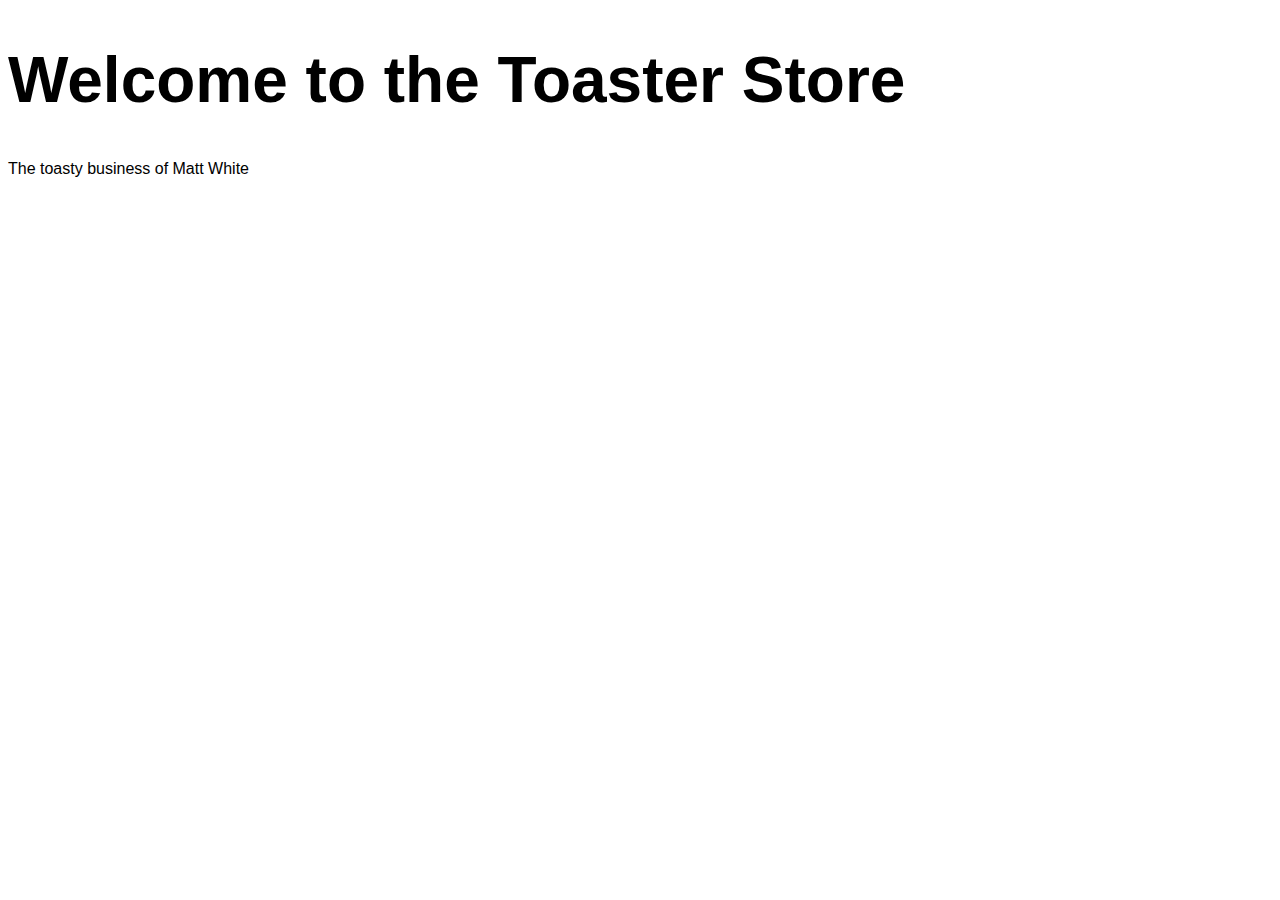
<file: index.html>
<!DOCTYPE html>
<html>
<head>
	<title>The Toaster Store</title>
	<link rel="stylesheet" type="text/css" href="css/main.css">
</head>
<body>
	<h1> Welcome to the Toaster Store</h1>
	<p> The toasty business of Matt White</p>
</body>
</html>
</file>
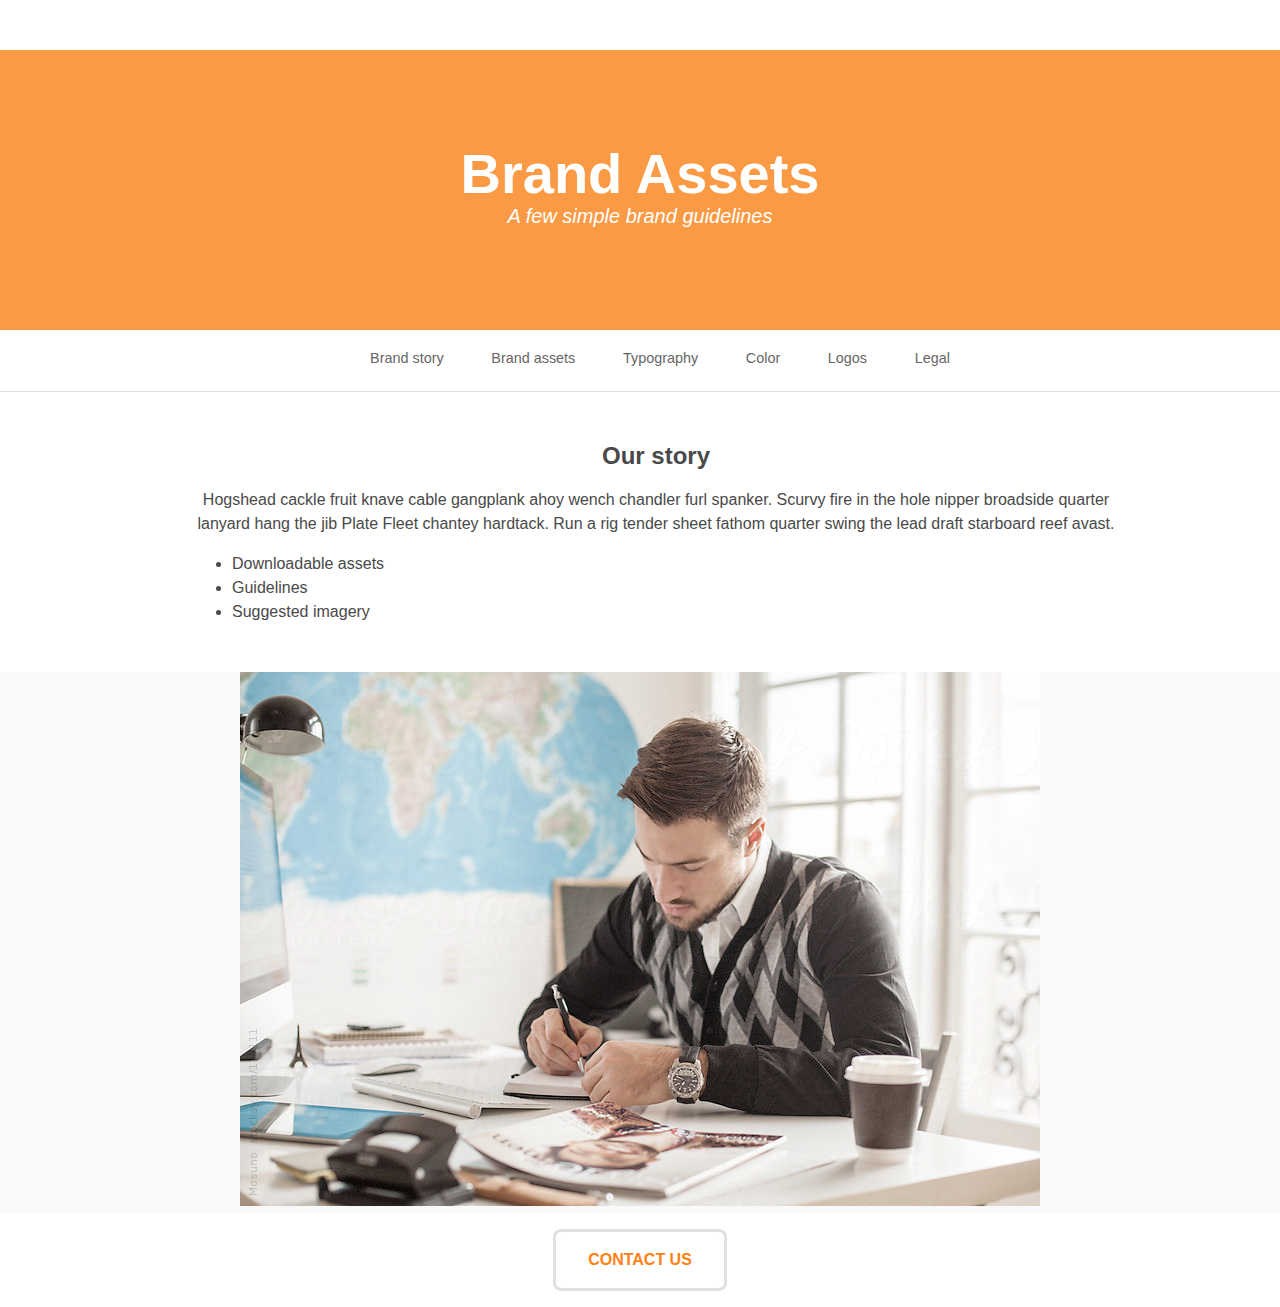
<file: unit 3/index.html>
<!DOCTYPE html>
<html>
<head>
	<title>Brand Assets</title>
	<link rel="stylesheet" type="text/css" href="css/main.css">
	<link rel="shortcut icon"
 href="images/brand-favicon.ico"/>
</head>
<body>
	<header>
	<h1>Brand Assets</h1>
	<p id="slogan">A few simple brand guidelines</p>
	</header>
	<nav>
		<ul>
			<li><a href="#">Brand story</a></li>
			<li><a href="#">Brand assets</a></li>
			<li><a href="#">Typography</a></li>
			<li><a href="#">Color</a></li>
			<li><a href="#">Logos</a></li>
			<li><a href="#">Legal</a></li>
		</ul>
	</nav>
	<main>
	<article class="opening-text">
	<h2>Our story</h2>
	<p> Hogshead cackle fruit knave cable gangplank ahoy wench chandler furl spanker. Scurvy fire in the hole nipper broadside quarter lanyard hang the jib Plate Fleet chantey hardtack. Run a rig tender sheet fathom quarter swing the lead draft starboard reef avast.</p>
	<ul class="list">
		<li>Downloadable assets</li>
		<li>Guidelines</li>
		<li>Suggested imagery</li>
	</ul>
</article>
	<article class= "brand-story">
		<img src="images/man-working2.jpg">

	</article>
		<div class="button-wrapper"> 
		<a class="button cta" href="mailto:nowcookingwithgas@gmail.com"> Contact us</a>
	</div>
	</main>
</body>
</html>
</file>
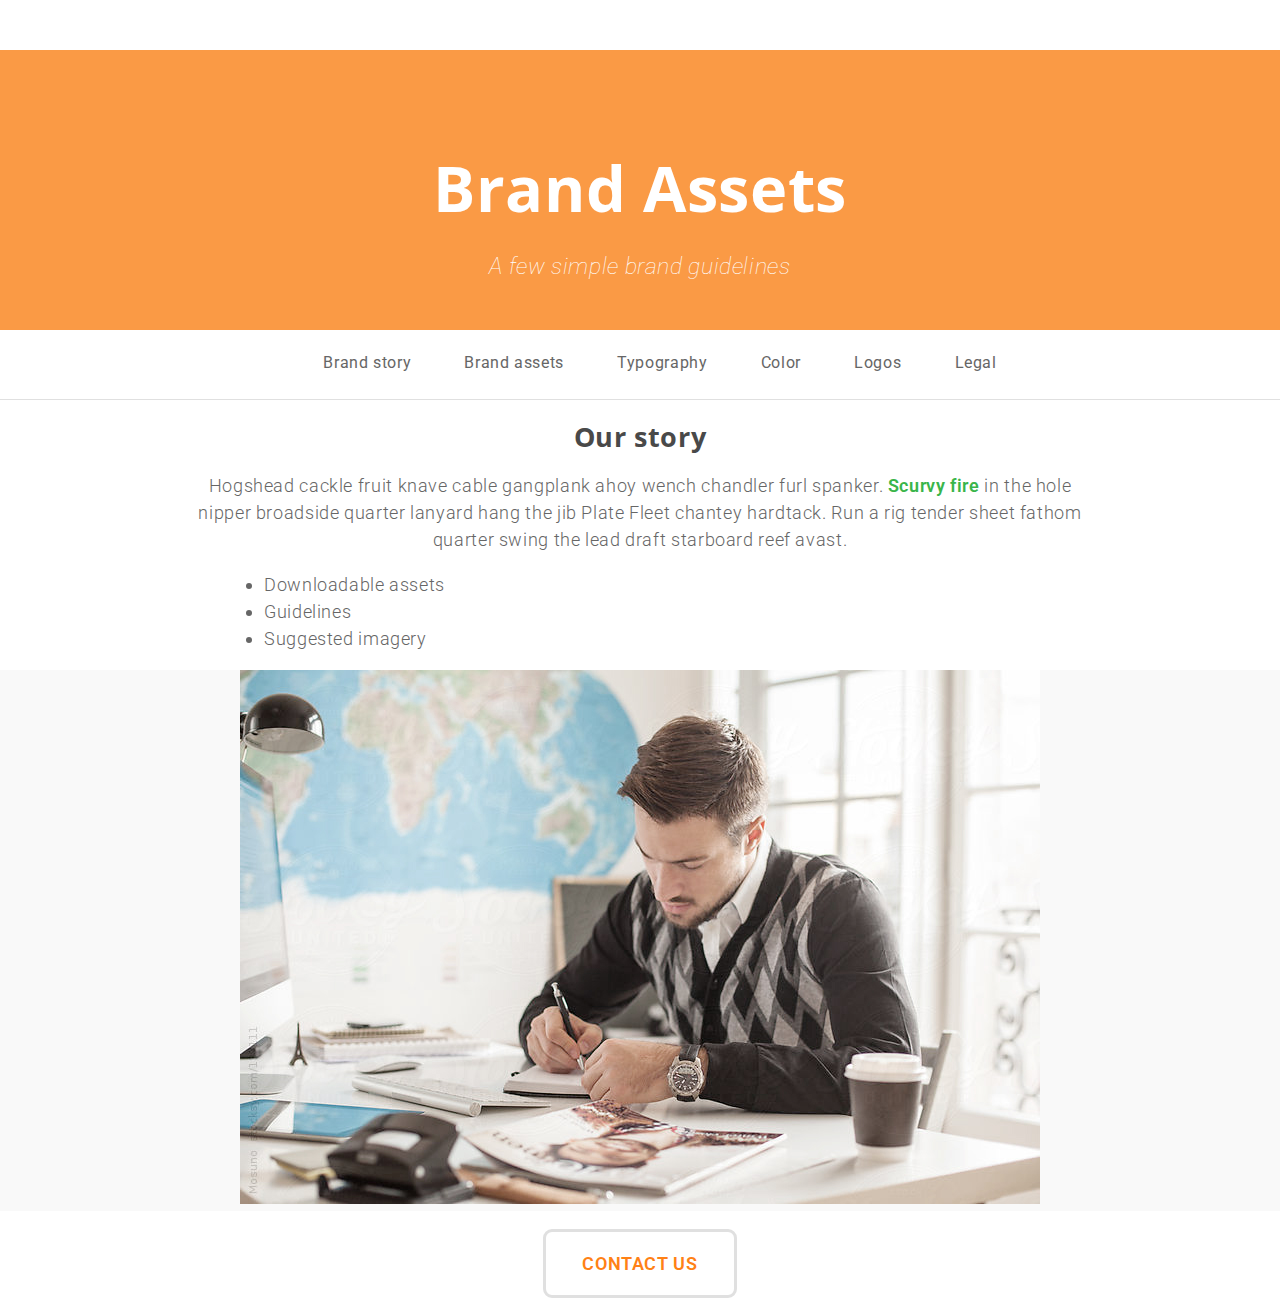
<file: unit4/index.html>
<!DOCTYPE html>
<html>
<head>
	<title>Brand Assets</title>
	<link rel="stylesheet" type="text/css" href="css/main.css">
	<link rel="shortcut icon"
 href="images/15-0415_r2_favicon.ico"/>
</head>
<body>
	<header>
	<h1>Brand Assets</h1>
	<p id="slogan">A few simple brand guidelines</p>
	</header>
	<nav>
		<ul>
			<li><a href="#">Brand story</a></li>
			<li><a href="#">Brand assets</a></li>
			<li><a href="#">Typography</a></li>
			<li><a href="#">Color</a></li>
			<li><a href="#">Logos</a></li>
			<li><a href="#">Legal</a></li>
		</ul>
	</nav>
	<main>
	<article class="opening-text">
		<h2>Our story</h2>
		<p> Hogshead cackle fruit knave cable gangplank ahoy wench chandler furl spanker. <a href="http://www.pirateipsum.me"  target="_blank">Scurvy fire</a> in the hole nipper broadside quarter lanyard hang the jib Plate Fleet chantey hardtack. Run a rig tender sheet fathom quarter swing the lead draft starboard reef avast.</p>
		<ul class="list">
			<li>Downloadable assets</li>
			<li>Guidelines</li>
			<li>Suggested imagery</li>
		</ul>
	</article>
	<article class= "brand-story">
		<img src="images/man-working2.jpg">

	</article>
		<div class="button-wrapper"> 
		<a class="button cta" href="mailto:nowcookingwithgas@gmail.com"> Contact us</a>
	</div>
	</main>
</body>
</html>
</file>
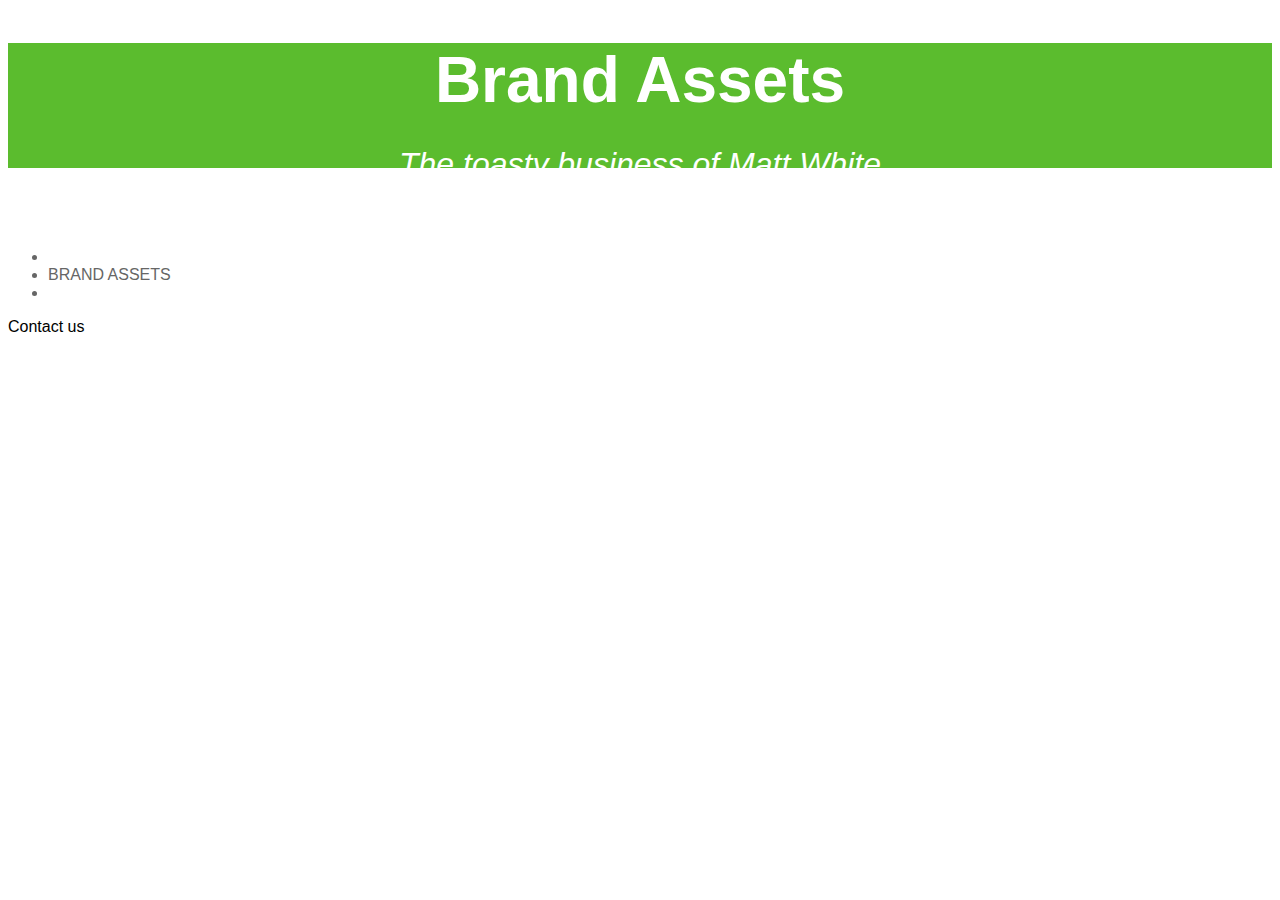
<file: home.html>
<!DOCTYPE html>
<html>
<head>
	<title>Brand Assets</title>
	<link rel="stylesheet" type="text/css" href="css/main.css">
</head>
<body>
	<header>
	<h1>Brand Assets</h1>
	<p id="slogan">The toasty business of Matt White</p>
	</header>
	<main>
	<article>
	<p>
	</p>
	<nav>
		<ul>
			<li><Brand story/li>
			<li>Brand assets</li>
			<li></li>
		</ul>
	</nav>
	</article>
		</main>
	<href a class="cta-white"> Contact us </p>
</body>
</html>
</file>
<file: css/main.css>
body {
		margin 50px;
		background-image: ;
		background-size: cover;
		font-family: "helvetica", san-serif;
}

header{
		height: 300%;
		margin-bottom: 80px;
		background-color: #5bbc2e;
		text-align: center;
		color: #ffffff;
}

#slogan {
	color: #ffffff;
	font-style: italic;
	font-size: 200%;
	font-weight: 100;
	line-height: 25%;

}

h1{
	font-size: 400%;
	font-weight: bold;

}

li{
	color: #666;
	font-style: ;
	text-transform: uppercase;
}

a {
	color:;
	text-decoration: none;
}

.nav a{
	color: #666666;
}

.nav:hover {
	color: #b0e44f;
}
</file>
<file: unit 3/css/main.css>
body {
		margin: 0px;
		background-image: ;
		background-size: cover;
		font-family: "helvetica", san-serif;
		color: #494949;
				line-height: 1.5em;

}

header{
		height: 280px;
		margin-top: 50px;
		background-color: #fa9a45;
		text-align: center;
		color: #ffffff;
		width: auto;
}

#slogan {
	color: #ffffff;
	font-style: italic;
	font-size: 1.25em;
	font-weight: 100;
	line-height: 100%;

}

h1{
	padding-top: 2em;
	margin-bottom: 0; 
	padding-bottom: 0;
	font-size: 3.5em;
	font-weight: bold;

}

nav li{
	color: #666;
	font-style: bold;
	font-size: 90%;
	display: inline-block;
	text-align: center;
}

a {
	color: #39b54a;
	font-weight: bold;
	text-decoration: none;
}

nav{
	text-align: center;
/*	margin: 1em;
*/	padding-bottom: .3em;
	border-bottom: solid 1px #e0e0e0;
	line-height: 150%;

}

nav li a{
	color: #666666;
	padding: 1.5em;
	font-weight: normal;
}

nav li a:hover {
	color: #ff8115;
}

.list {
		text-align: left;
}

.brand-story{
	text-align: center;
	background-color: #f9f9f9;

}

.opening-text{
	text-align: center;
	padding: 2em 10em 2em 12em;

}

.cta {
	text-transform: uppercase;
	color: #ff8115;
}
.button {
	border-radius: .5em;
	border: solid #e0e0e0 3px;
	display: inline-block;
	font-size: 1em;
	padding: 1em 2em;
	width: auto;
}

.cta:hover {
  background-color: #fa9a45;
  color: #ffffff;
  width: auto;
  border: solid 3px #fa9a45;
}

.button-wrapper {
	padding: 1em 2em;
	display: block;
	text-align: center;

}
</file>
<file: unit4/css/main.css>
@import url(http://fonts.googleapis.com/css?family=Open+Sans:600,700,800);
@import url(http://fonts.googleapis.com/css?family=Roboto:300,400,500);

body {
		margin: 0px;
		font-weight: 300;
		font-family:  "Roboto", "Helvetica", sans-serif;
		font-size: 18px;
		color: #666666;
		letter-spacing: .035em;
		line-height: 1.5em;

}

header{
		height: 280px;
		margin-top: 50px;
		background-color: #fa9a45;
		text-align: center;
		color: #ffffff;
		width: auto;
}

#slogan {
	color: #ffffff;
	font-style: italic;
	font-size: 1.25em;
	font-weight: 100;
	line-height: 100%;

}

h1{
	font-family: "Open Sans", "Helvetica", sans-serif;
	padding-top: 1.75em;
	margin-bottom: 0; 
	padding-bottom: .25em;
	font-size: 3.5em;
	font-weight: 700;
	font-style: 700;
	line-height: 90%;

}
h2{
	font-family: "Open Sans", "Helvetica", sans-serif;
	color: #494949;
}

nav li{
	color: #666666;
	font-style: 700;
	font-size: 90%;
	display: inline-block;
	text-align: center;
}

a {
	color: #39b54a;
	font-weight: 600;
	text-decoration: none;
}

nav{
	text-align: center;
/*	margin: 1em;
*/	padding-bottom: .3em;
	border-bottom: solid 1px #e0e0e0;
	line-height: 150%;

}

nav li a{
	color: #666666;
	padding: 1.5em;
	font-weight: normal;
}

nav li a:hover {
	color: #ff8115;
}

.list {
		text-align: left;
		padding-left: 4em;
}

.brand-story{
	text-align: center;
	background-color: #f9f9f9;

}

.opening-text{
	text-align: center;
	padding: 0 2em;
	width: 70%;
	margin: 0 auto;
}

.cta {
	text-transform: uppercase;
	color: #ff8115;
}

.button {
	border-radius: .5em;
	border: solid #e0e0e0 3px;
	display: inline-block;
	font-size: 1em;
	padding: 1em 2em;
	width: auto;
}

.cta:hover {
  background-color: #fa9a45;
  color: #ffffff;
  width: auto;
  border: solid 3px #fa9a45;
}

.button-wrapper {
	padding: 1em 2em;
	display: block;
	text-align: center;

}
</file>
